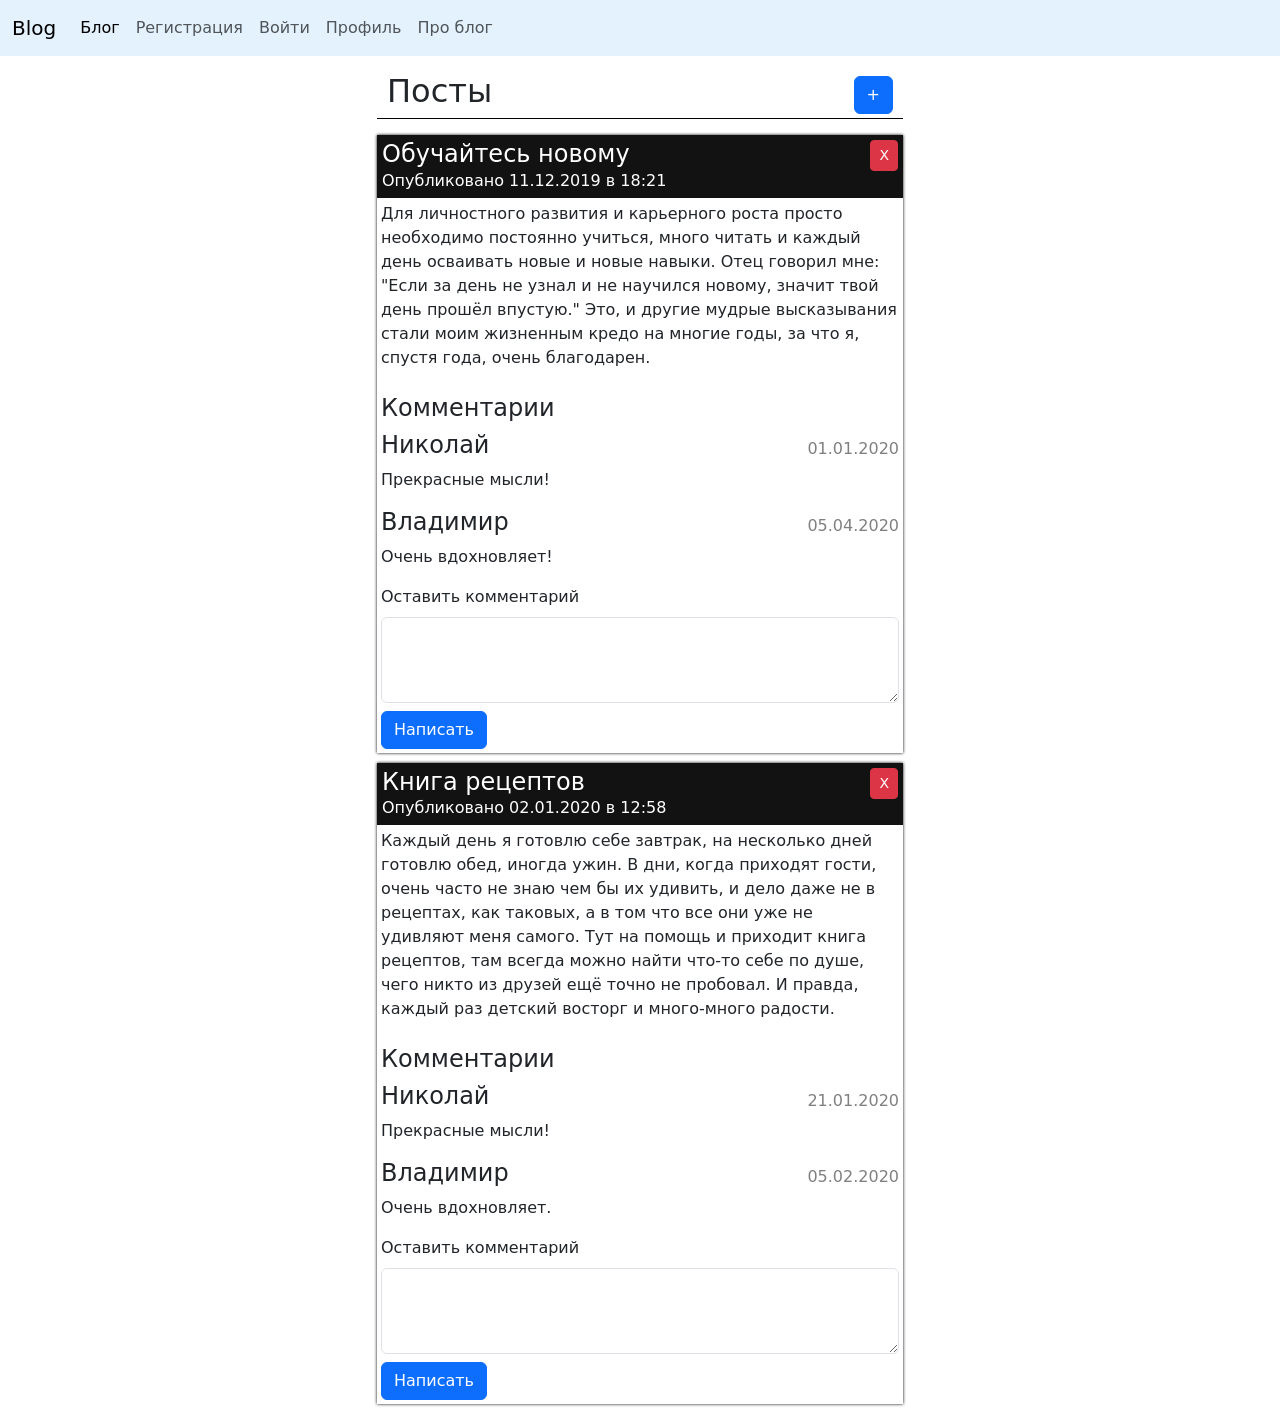
<file: lab1/index.html>
<!DOCTYPE html>
<html lang="ru">
<head>
    <meta charset="UTF-8">
    <meta http-equiv="X-UA-Compatible" content="IE=edge">
    <meta name="viewport" content="width=device-width, initial-scale=1.0">
    <title>Блог: Про Блог</title>
    <link 
    rel="stylesheet" 
    href="https://cdn.jsdelivr.net/npm/bootstrap@5.0.0/dist/css/bootstrap.min.css"  
    integrity="sha384-wEmeIV1mKuiNpC+IOBjI7aAzPcEZeedi5yW5f2yOq55WWLwNGmvvx4Um1vskeMj0" 
    crossorigin="anonymous"
    >
    <link rel="stylesheet" href="./css/styles.css">
</head>
<body>
<header>
    <nav class="navbar navbar-expand-sm navbar-light mb-3" style="background-color: #e3f2fd;">
        <div class="container-fluid">
            <a href="#" class="navbar-brand">Blog</a>
            <button class="navbar-toggler" type="button" data-bs-toggle="collapse" data-bs-target="#navbarSupportedContent" aria-controls="navbarSupportedContent" aria-expanded="false" aria-label="Toggle navigation">
                <span class="navbar-toggler-icon"></span>
            </button>
            <div class="collapse navbar-collapse" id="navbarSupportedContent">
                <ul class="navbar-nav me-auto mb-2 mb-lg-0">
                  <li class="nav-item">
                    <a class="nav-link active" aria-current="page" href="./index.html">Блог</a>
                  </li>
                  <li class="nav-item">
                    <a class="nav-link" href="./reg.html">Регистрация</a>
                  </li>
                  <li class="nav-item">
                    <a class="nav-link" href="./login.html">Войти</a>
                  </li>
                  <li class="nav-item">
                    <a class="nav-link" href="./profile.html">Профиль</a>
                  </li>
                  <li class="nav-item">
                    <a class="nav-link" href="./about.html">Про блог</a>
                  </li>
                </ul>
              </div>
            </div>
        </div>
    </nav>
</header>
<main class="blog container-fluid">
    <div class="blog__header mb-3">
        <h2>Посты</h2>
        <button class="btn btn-primary">+</button>
    </div>
    <article class="blog__article">
        <div class="blog__article__header">
            <h4>Обучайтесь новому</h4>
            <p>Опубликовано <span>11.12.2019</span> в <span>18:21</span></p>
            <button class="blog__article__delete-btn btn btn-danger btn-sm">X</button>
        </div>
        <p class="blog__article__text p-1">Для личностного развития и карьерного роста просто необходимо постоянно учиться, много читать и каждый день осваивать новые и новые навыки. Отец говорил мне: "Если за день не узнал и не научился новому, значит твой день прошёл впустую." Это, и другие мудрые высказывания стали моим жизненным кредо на многие годы, за что я, спустя года, очень благодарен.</p>
        <div class="blog__comments-block p-1">
            <h4>Комментарии</h4>
            <div class="blog__comment mb-3">
                <div class="blog__comment__header">
                    <h4>Николай</h4>
                    <span>01.01.2020</span>
                </div>
                <p>Прекрасные мысли!</p>
            </div>
            <div class="blog__comment mb-3">
                <div class="blog__comment__header">
                    <h4>Владимир</h4>
                    <span>05.04.2020</span>
                </div>
                <p>Очень вдохновляет!</p>
            </div>
            <div>
                <label for="exampleFormControlTextarea1" class="form-label">Оставить комментарий</label>
                <textarea class="form-control mb-2" id="exampleFormControlTextarea1" rows="3"></textarea>
                <button class="btn btn-primary">Написать</button>
            </div>
        </div>
    </article>
    <article class="blog__article">
        <div class="blog__article__header">
            <h4>Книга рецептов</h4>
            <p>Опубликовано <span>02.01.2020</span> в <span>12:58</span></p>
            <button class="blog__article__delete-btn btn btn-danger btn-sm">X</button>
        </div>
        <p class="blog__article__text p-1">Каждый день я готовлю себе завтрак, на несколько дней готовлю обед, иногда ужин. В дни, когда приходят гости, очень часто не знаю чем бы их удивить, и дело даже не в рецептах, как таковых, а в том что все они уже не удивляют меня самого. Тут на помощь и приходит книга рецептов, там всегда можно найти что-то себе по душе, чего никто из друзей ещё точно не пробовал. И правда, каждый раз детский восторг и много-много радости.</p>
        <div class="blog__comments-block p-1">
            <h4>Комментарии</h4>
            <div class="blog__comment mb-3">
                <div class="blog__comment__header">
                    <h4>Николай</h4>
                    <span>21.01.2020</span>
                </div>
                <p>Прекрасные мысли!</p>
            </div>
            <div class="blog__comment mb-3">
                <div class="blog__comment__header">
                    <h4>Владимир</h4>
                    <span>05.02.2020</span>
                </div>
                <p>Очень вдохновляет.</p>
            </div>
            <div>
                <label for="exampleFormControlTextarea1" class="form-label">Оставить комментарий</label>
                <textarea class="form-control mb-2" id="exampleFormControlTextarea1" rows="3"></textarea>
                <button class="btn btn-primary">Написать</button>
            </div>
        </div>
    </article>
</main>


<script 
src="https://cdn.jsdelivr.net/npm/bootstrap@5.0.0/dist/js/bootstrap.bundle.min.js" 
integrity="sha384-p34f1UUtsS3wqzfto5wAAmdvj+osOnFyQFpp4Ua3gs/ZVWx6oOypYoCJhGGScy+8" 
crossorigin="anonymous"
></script>
</body>
</html>
</file>
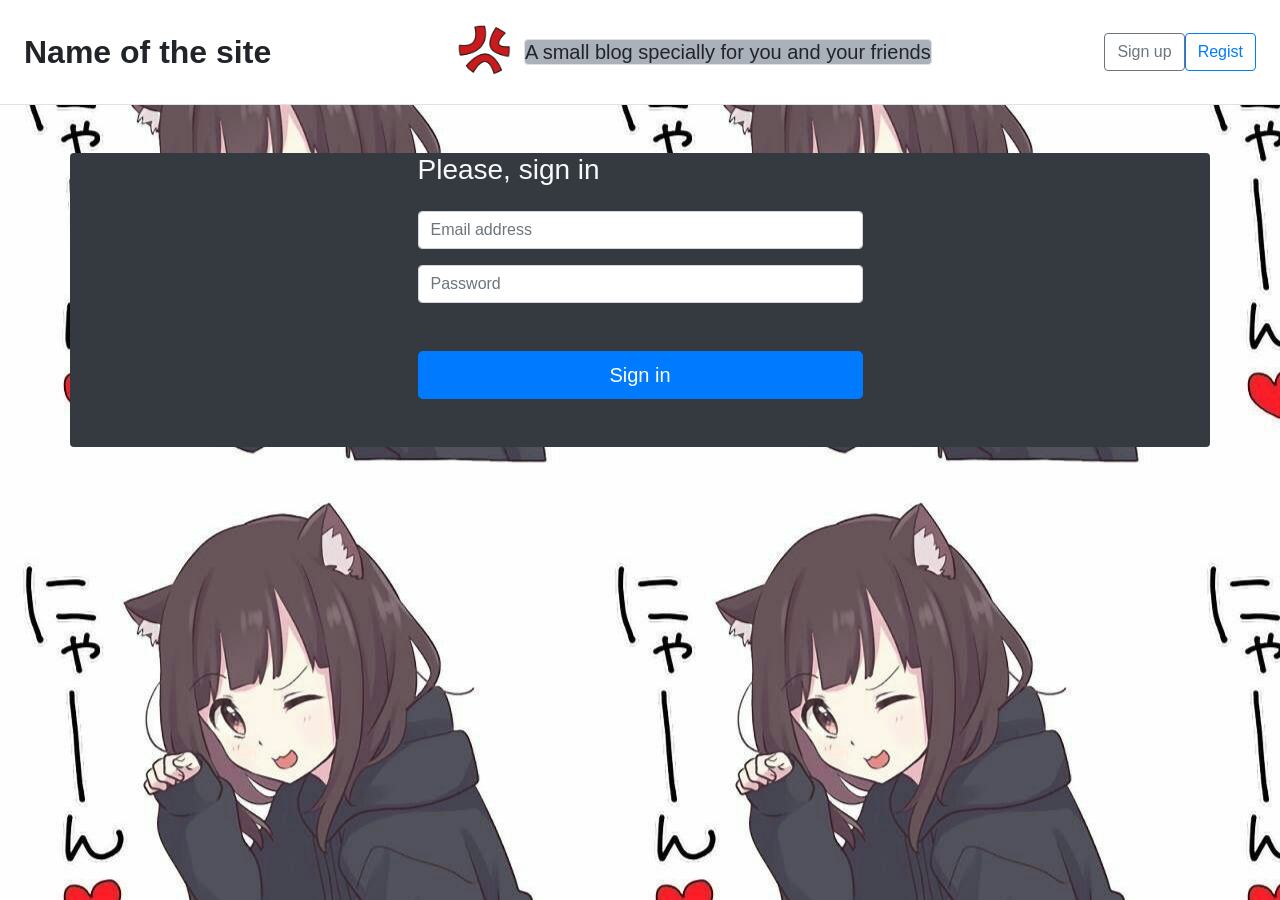
<file: lab2/index.html>
<!DOCTYPE html>
<html>
<head>
	<title></title>
	<link rel="stylesheet" href="css/bootstrap.min.css">
	<link rel="stylesheet" href="css/main.css">
	<style type="text/css">
		BODY
		{		
				background-color: #484848;
				background-image:url(images/1.jpg),url(images/1.jpg);
				background-position: left, right;
		}
	</style>
</head>
<body>

	<header>
		 <div class="d-flex flex-column flex-md-row align-items-center p-3 px-md-4 bg-white border-bottom shadow-sm">
      		<h2 class="my-0 mr-md-auto font-weight-bold pr-2">Name of the site</h2>
      		<img class="mb-2 mr-2" src="logo.png" alt="" width="64" height="64">
      		<h5 class="my-0 mr-md-auto font-weight-normal text-color border rounded "> A small blog specially for you and your friends </h5>
      <nav class="my-2 my-md-0 mr-md-3">
		<a class="btn btn-outline-info p-2 text-dark" href="createPost.html">Post</a>
      	<a class="btn btn-outline-info p-2 text-dark " href="index.html">Home</a>
        <a class="btn btn-outline-info p-2 text-dark " href="info.html">Info</a>
        <a class="btn btn-outline-info p-2 text-dark " href="profile_form.html">Profile</a>
      </nav>
	  <button class="btn btn-outline-primary" id="logout">Log out</button>
    </div>
	</header>

	<main class="main mt-5">
        <div class="container">
            <div class="row center">
                <div class="col-sm-8 d-flex flex-column-reverse" id="postsBox">
                </div>
            </div>
        </div>
    </main>
			
			
			<script src="js/controller/Redirect.js"></script>
			<script src="js/controller/logout.js"></script>
			<script src="js/controller/PostList.js" type="module"></script>
			<script src="js/controller/GetPost.js" type="module"></script>
</body>
</html>
</file>
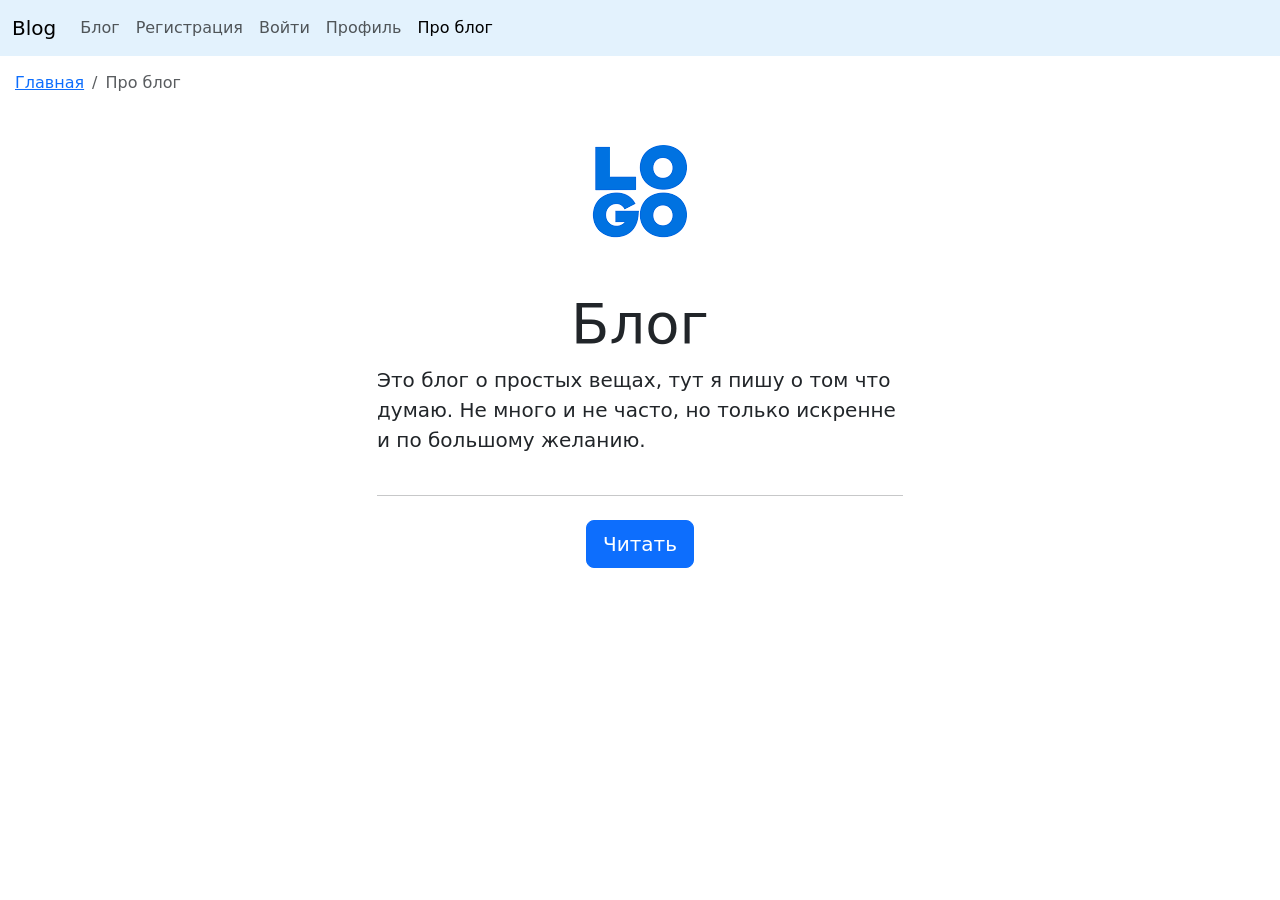
<file: lab1/about.html>
<!DOCTYPE html>
<html lang="ru">
<head>
    <meta charset="UTF-8">
    <meta http-equiv="X-UA-Compatible" content="IE=edge">
    <meta name="viewport" content="width=device-width, initial-scale=1.0">
    <title>Блог: Про Блог</title>
    <link 
    rel="stylesheet" 
    href="https://cdn.jsdelivr.net/npm/bootstrap@5.0.0/dist/css/bootstrap.min.css"  
    integrity="sha384-wEmeIV1mKuiNpC+IOBjI7aAzPcEZeedi5yW5f2yOq55WWLwNGmvvx4Um1vskeMj0" 
    crossorigin="anonymous"
    >
</head>
<body>
<header>
    <nav class="navbar navbar-expand-sm navbar-light" style="background-color: #e3f2fd;">
        <div class="container-fluid">
            <a href="#" class="navbar-brand">Blog</a>
            <button class="navbar-toggler" type="button" data-bs-toggle="collapse" data-bs-target="#navbarSupportedContent" aria-controls="navbarSupportedContent" aria-expanded="false" aria-label="Toggle navigation">
                <span class="navbar-toggler-icon"></span>
            </button>
            <div class="collapse navbar-collapse" id="navbarSupportedContent">
                <ul class="navbar-nav me-auto mb-2 mb-lg-0">
                  <li class="nav-item">
                    <a class="nav-link" href="./index.html">Блог</a>
                  </li>
                  <li class="nav-item">
                    <a class="nav-link" href="./reg.html">Регистрация</a>
                  </li>
                  <li class="nav-item">
                    <a class="nav-link" href="./login.html">Войти</a>
                  </li>
                  <li class="nav-item">
                    <a class="nav-link" href="./profile.html">Профиль</a>
                  </li>
                  <li class="nav-item">
                    <a class="nav-link active" aria-current="page" href="./about.html">Про блог</a>
                  </li>
                </ul>
              </div>
            </div>
        </div>
    </nav>
    <nav aria-label="breadcrumb" style="margin: 15px;">
      <ol class="breadcrumb">
        <li class="breadcrumb-item"><a href="#">Главная</a></li>
        <li class="breadcrumb-item active" aria-current="page">Про блог</li>
      </ol>
    </nav>
</header>
<div class="container-fluid" style="max-width: 550px;">
  <div class="jumbotron jumbotron-fluid d-flex flex-column align-items-center">
    <img class="mb-3" src="./img/logo.png" alt="logo">
    <h1 class="display-4">Блог</h1>
    <p class="lead">Это блог о простых вещах, тут я пишу о том что думаю. Не много и не часто, но только искренне и по большому желанию.</p>
    <hr class="my-4" style="width: 100%;">
    <a href="./index.html" class="btn btn-primary btn-lg">Читать</a>
  </div>
</div>


<script 
src="https://cdn.jsdelivr.net/npm/bootstrap@5.0.0/dist/js/bootstrap.bundle.min.js" 
integrity="sha384-p34f1UUtsS3wqzfto5wAAmdvj+osOnFyQFpp4Ua3gs/ZVWx6oOypYoCJhGGScy+8" 
crossorigin="anonymous"
></script>
</body>
</html>
</file>
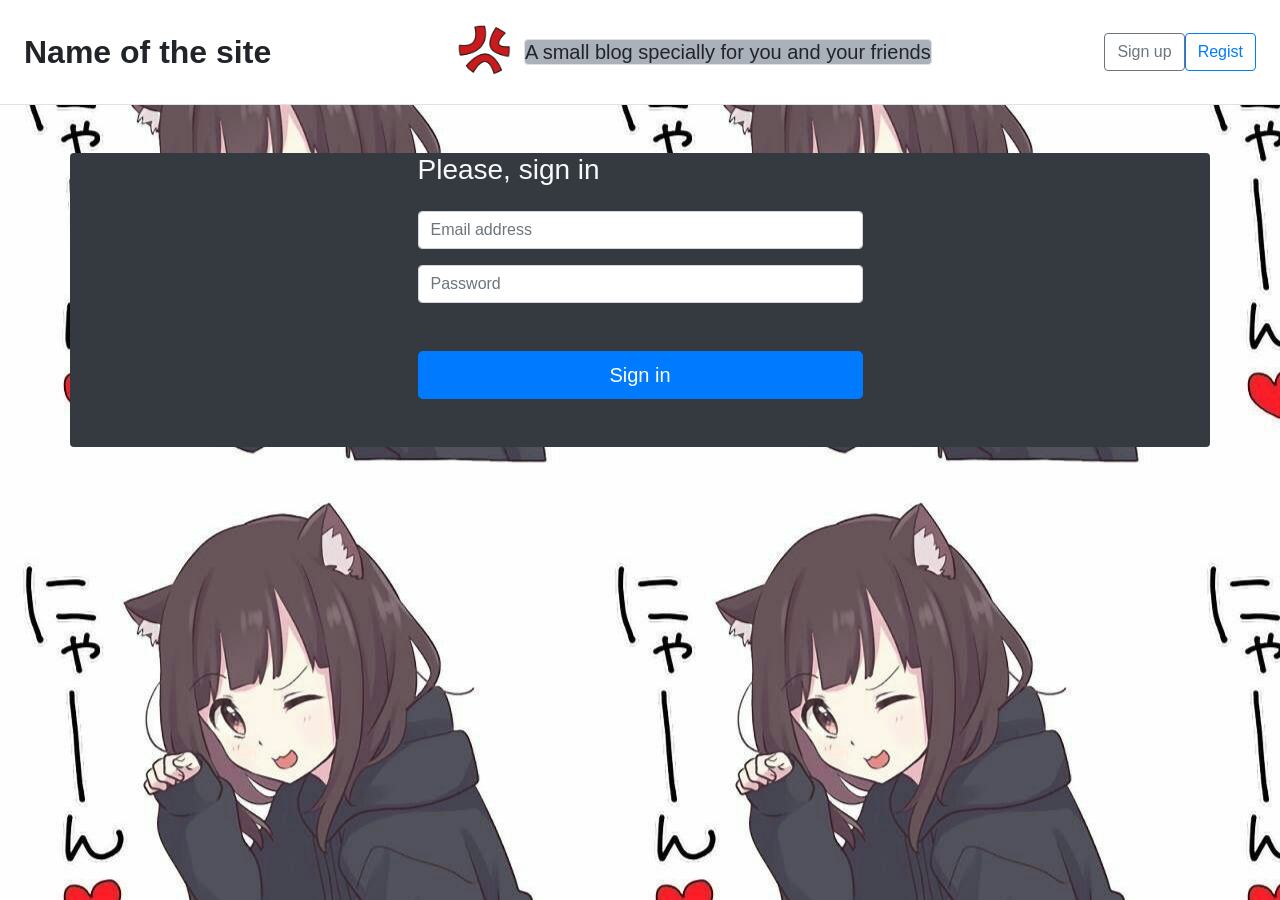
<file: lab2/createPost.html>
<!DOCTYPE html>
<html>
<head>

	<title></title>

	<link rel="stylesheet" href="css/bootstrap.min.css">
	<link rel="stylesheet" href="css/main.css">
	<style type="text/css">
		BODY
		{		
				background-color: #484848;
				background-image:url(images/1.jpg),url(images/1.jpg);
				background-position: left, right;
		}
	</style>
</head>
<body>

	<header>
		 <div class="d-flex flex-column flex-md-row align-items-center p-3 px-md-4 bg-white border-bottom shadow-sm">
      		<h2 class="my-0 mr-md-auto font-weight-bold pr-2">Name of the site</h2>
      		<img class="mb-2 mr-2" src="logo.png" alt="" width="64" height="64">
      		<h5 class="my-0 mr-md-auto font-weight-normal text-color border rounded "> A small blog specially for you and your friends </h5>
      <nav class="my-2 my-md-0 mr-md-3">
        <a class="btn btn-outline-info p-2 text-dark" href="createPost.html">Post</a>
      	<a class="btn btn-outline-info p-2 text-dark " href="index.html">Home</a>
        <a class="btn btn-outline-info p-2 text-dark " href="info.html">Info</a>
        <a class="btn btn-outline-info p-2 text-dark " href="profile_form.html">Profile</a>
      </nav>
      <button class="btn btn-outline-primary" id="logout">Log out</button>
    </div>
	</header>

    <main class="main mt-5">
        <div class="container">
            <div class="row d-flex justify-content-center">
                <div class="col-8">
                    <div class="card card-margin">
                        <h2 class="p-3">Create post</h2>
                        <div class="card-body">
                            <form>
                                <label class="form-label">Post title</label>
                                <div class="mb-3">
                                    <input type="text" class="col-6" name="postTitle">
                                </div>
                                <label class="form-label">Post body</label>
                                <textarea class="col-12" name="postBody" rows="12"></textarea>
                                <button type="submit" class="btn btn-dark mt-2">Create</button>
                            </form>
                        </div>
                    </div>
                </div>
            </div>
        </div>
    </main>
   

	<script src="js/controller/Redirect.js"></script>
	<script src="js/controller/logout.js"></script>
    <script src="js/controller/CreatePost.js" type="module"></script>
</body>
</html>
</file>
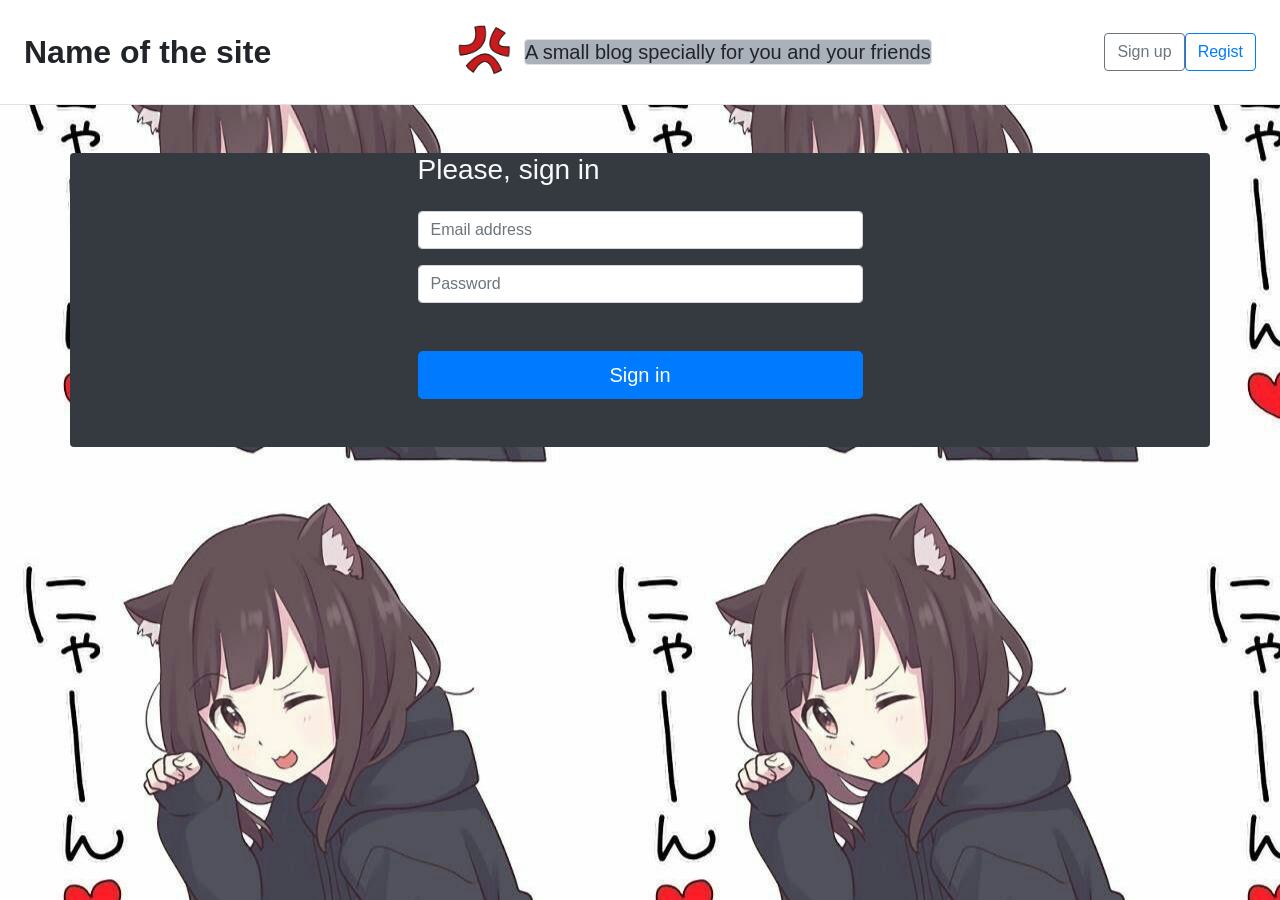
<file: lab2/info.html>
<!DOCTYPE html>
<html>
<head>

	<title></title>

	<link rel="stylesheet" href="css/bootstrap.min.css">
	<link rel="stylesheet" href="css/main.css">
	<style type="text/css">
		BODY
		{		
				background-color: #484848;
				background-image:url(images/1.jpg),url(images/1.jpg);
				background-position: left, right;
		}
	</style>
</head>
<body>

	<header>
		 <div class="d-flex flex-column flex-md-row align-items-center p-3 px-md-4 bg-white border-bottom shadow-sm">
      		<h2 class="my-0 mr-md-auto font-weight-bold pr-2">Name of the site</h2>
      		<img class="mb-2 mr-2" src="logo.png" alt="" width="64" height="64">
      		<h5 class="my-0 mr-md-auto font-weight-normal text-color border rounded "> A small blog specially for you and your friends </h5>
      <nav class="my-2 my-md-0 mr-md-3">
		<a class="btn btn-outline-info p-2 text-dark" href="createPost.html">Post</a>
      	<a class="btn btn-outline-info p-2 text-dark " href="index.html">Home</a>
        <a class="btn btn-outline-info p-2 text-dark " href="info.html">Info</a>
        <a class="btn btn-outline-info p-2 text-dark " href="profile_form.html">Profile</a>
      </nav>
      <button class="btn btn-outline-primary" id="logout">Log out</button>
    </div>
	</header>

	<div class="container center">
		
		<div class="row bg-dark	col-10 border-dark rounded">
			<img class="mb-2 mt-5 bg-white tab " src="logo.png" alt="" width="512" height="512">
			<p class="bg-dark tab text-light"> Blog was made to discuss or write down about anime topic</p>
		</div>
	</div>
	<script src="js/controller/Redirect.js"></script>
	<script src="js/controller/logout.js"></script>
</body>
</html>
</file>
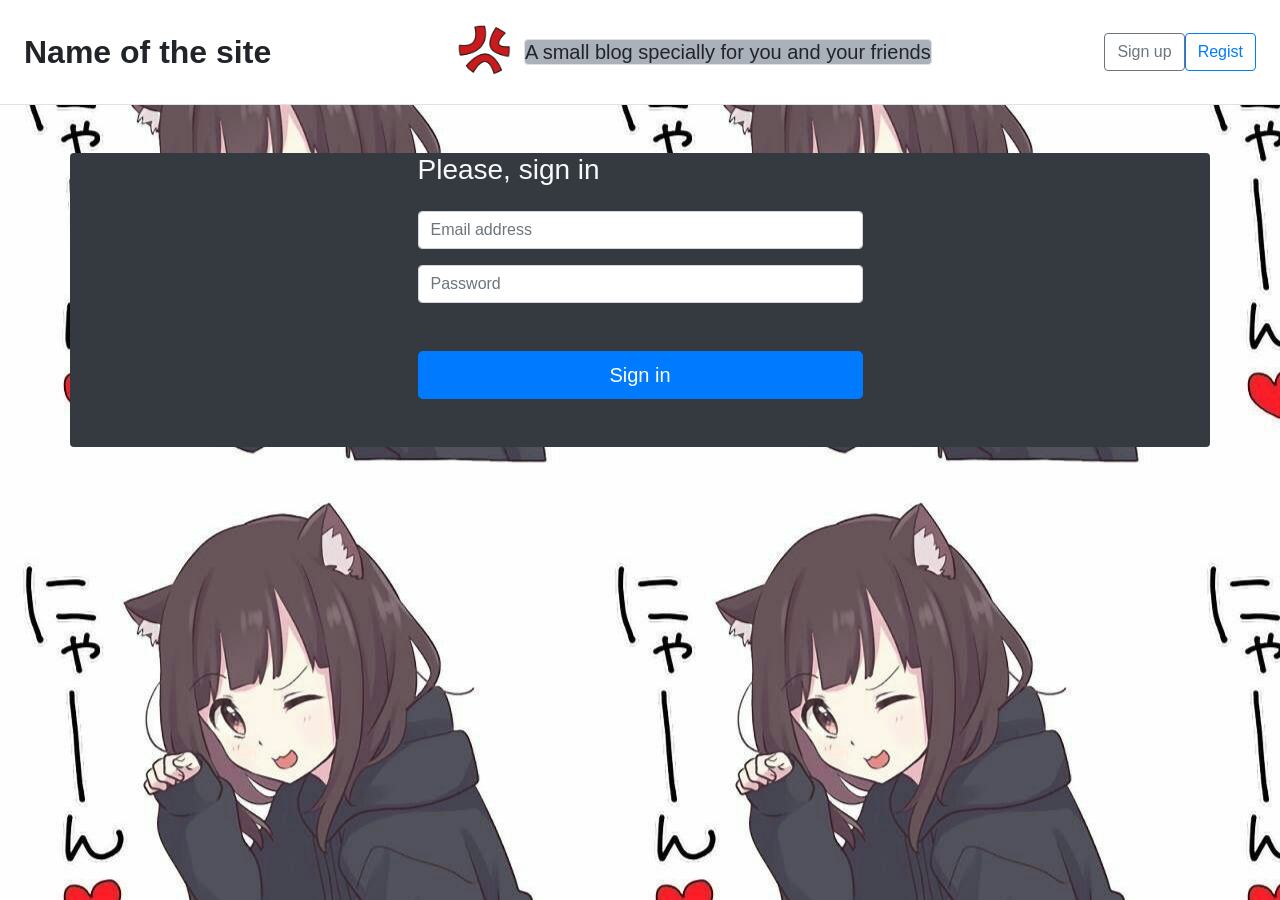
<file: lab2/login_form.html>
<!DOCTYPE html>
<html>
<head>
	<title></title>
	<link rel="stylesheet" href="css/bootstrap.min.css">
	<link rel="stylesheet" href="css/main.css">
	<style type="text/css">
		BODY
		{		
				background-color: #484848;
				background-image:url(images/1.jpg),url(images/1.jpg);
				background-position: left, right;
		}
	</style>
</head>
<body>
		<header>
		 <div class="d-flex flex-column flex-md-row align-items-center p-3 px-md-4 bg-white border-bottom shadow-sm">
      		<h2 class="my-0 mr-md-auto font-weight-bold pr-2">Name of the site</h2>
      		<img class="mb-2 mr-2" src="logo.png" alt="" width="64" height="64">
      		<h5 class="my-0 mr-md-auto font-weight-normal text-color border rounded "> A small blog specially for you and your friends </h5>
      
			  <a class="btn btn-outline-secondary " href="login_form.html">Sign up</a>
      <a class="btn btn-outline-primary" href="register_form.html">Regist</a>
    </div>
	</header>


		<div class="container bg-dark  mt-5 border-dark rounded ">
<div class="row center">
	<div class="col-5">
	<form class="form-signin" action ="index.html"+>
		<h2 class="h3 mb-4 text-light font-wtight-normal"> Please, sign in</h2>
		 <label for="inputEmail" class="sr-only">Email adress</label>
		 <input type="email" id="inputEmail" class="form-control mb-3" placeholder="Email address" name="email">
      	 <label for="inputPassword" class="sr-only">Password</label>
      	 <input type="password" id="inputPassword" class="form-control mb-5" placeholder="Password" name="password">
     <button class="btn btn-lg btn-primary btn-block mb-5"  type="submit">Sign in</button></form> 	


	 <script src="js/controller/login.js" type="module"></script>
</body>
</html>
</file>
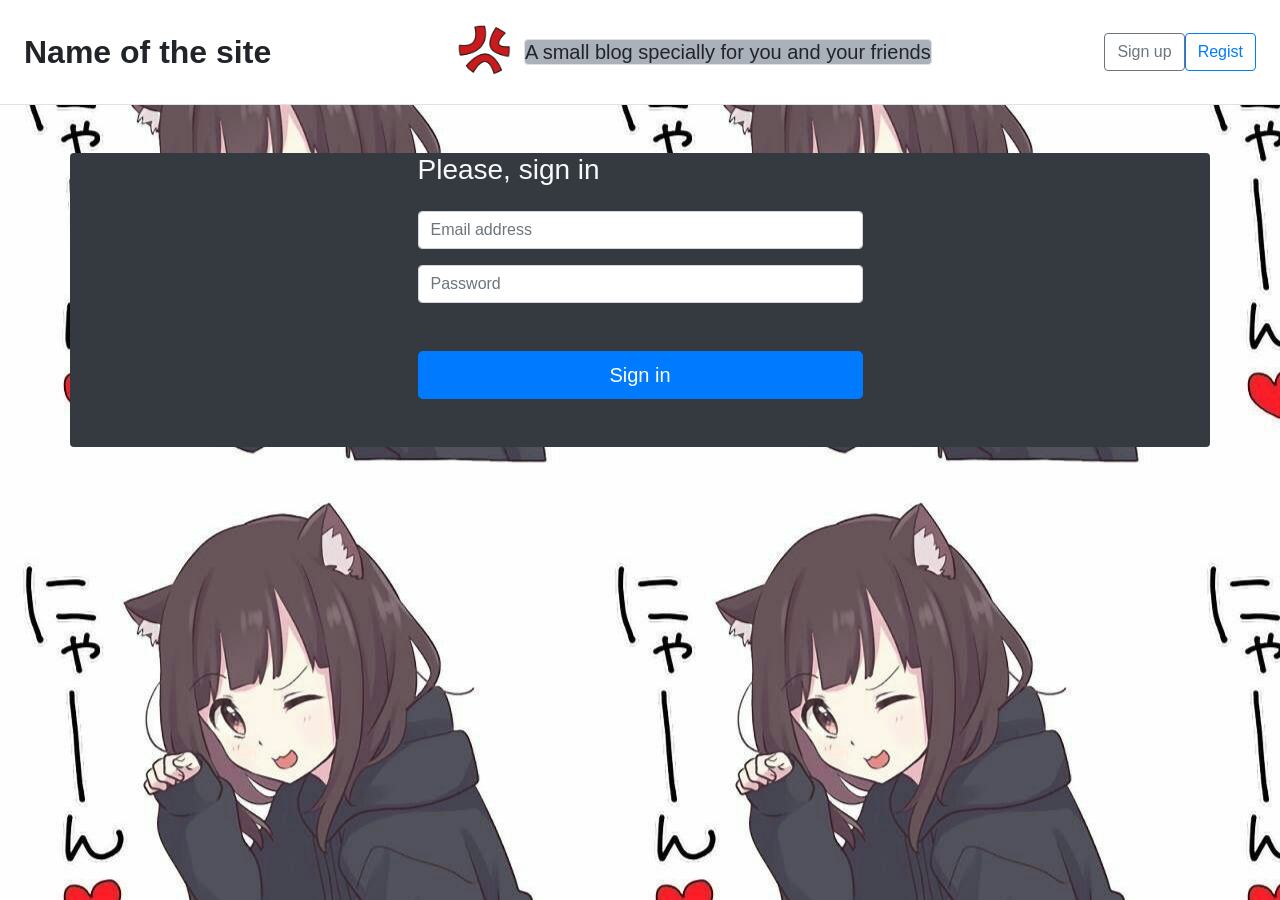
<file: lab2/post.html>
<!DOCTYPE html>
<html>
<head>

	<title></title>

	<link rel="stylesheet" href="css/bootstrap.min.css">
	<link rel="stylesheet" href="css/main.css">
	<style type="text/css">
		BODY
		{		
				background-color: #484848;
				background-image:url(images/1.jpg),url(images/1.jpg);
				background-position: left, right;
		}
	</style>
</head>
<body>

	<header>
		 <div class="d-flex flex-column flex-md-row align-items-center p-3 px-md-4 bg-white border-bottom shadow-sm">
      		<h2 class="my-0 mr-md-auto font-weight-bold pr-2">Name of the site</h2>
      		<img class="mb-2 mr-2" src="logo.png" alt="" width="64" height="64">
      		<h5 class="my-0 mr-md-auto font-weight-normal text-color border rounded "> A small blog specially for you and your friends </h5>
      <nav class="my-2 my-md-0 mr-md-3">
        <a class="btn btn-outline-info p-2 text-dark" href="createPost.html">Post</a>
      	<a class="btn btn-outline-info p-2 text-dark " href="index.html">Home</a>
        <a class="btn btn-outline-info p-2 text-dark " href="info.html">Info</a>
        <a class="btn btn-outline-info p-2 text-dark " href="profile_form.html">Profile</a>
      </nav>
      <button class="btn btn-outline-primary" id="logout">Log out</button>
    </div>
	</header>

    <main class="main mt-5">
        <div class="container">
            <div class="row">
                <div class="col-sm-12">
                    <div class="card card-margin" id="contentBox">
                    </div>
                </div>
            </div>
        </div>
        <div class="container">
            <div class="row">
                <div class="col-12">
                    <div class="card card-margin">
                        <div class="card-body">
                            <p class="card-text fs-4">Comments:</p>
                            <div class="d-flex flex-column-reverse" id="commentBox">
                            </div>      
                            <form class="mt-3">
                                <textarea class="col-12" name="commentText" rows="4"></textarea>
                                <button type="submit" class="btn btn-dark">Comment</button>
                            </form>
                        </div>
                    </div>
                </div>
            </div>
        </div>
    </main>

	<script src="js/controller/Redirect.js"></script>
	<script src="js/controller/logout.js"></script>
    <script src="js/controller/PostPage.js" type="module"></script>
    <script src="js/controller/CreateComment.js" type="module"></script>
</body>
</html>
</file>
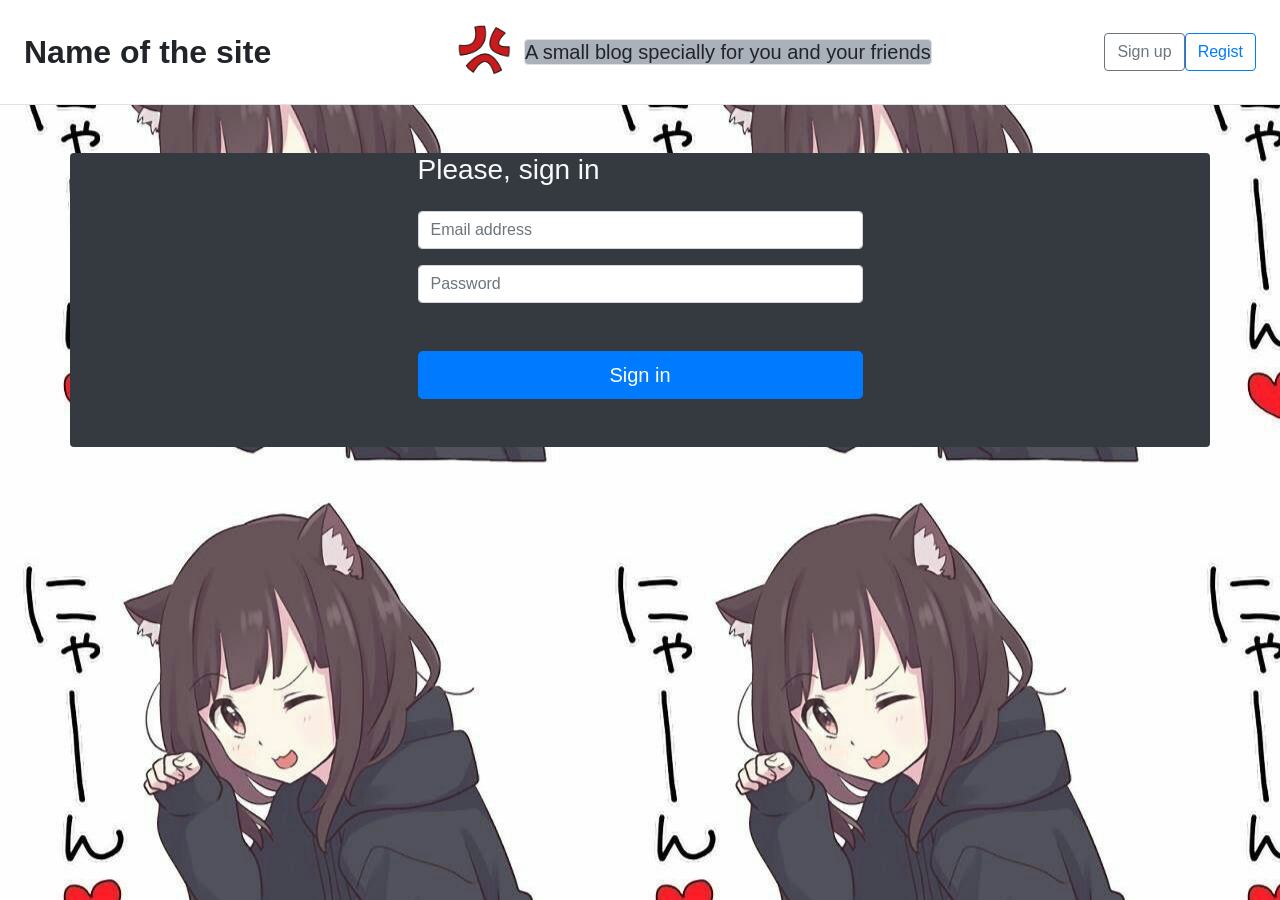
<file: lab2/profile_form.html>
<!DOCTYPE html>
<html>
<head>
	<title></title>
	<link rel="stylesheet" href="css/bootstrap.min.css">
	<link rel="stylesheet" href="css/main.css">
	<style type="text/css">
		BODY
		{		
				background-color: #484848;
				background-image:url(images/1.jpg),url(images/1.jpg);
				background-position: left, right;
		}
	</style>
</head>
<body>
	<header>
		 <div class="d-flex flex-column flex-md-row align-items-center p-3 px-md-4 bg-white border-bottom shadow-sm">
      		<h2 class="my-0 mr-md-auto font-weight-bold pr-2">Name of the site</h2>
      		<img class="mb-2 mr-2" src="logo.png" alt="" width="64" height="64">
      		<h5 class="my-0 mr-md-auto font-weight-normal text-color border rounded "> A small blog specially for you and your friends </h5>
      <nav class="my-2 my-md-0 mr-md-3">
		<a class="btn btn-outline-info p-2 text-dark" href="createPost.html">Post</a>
      	<a class="btn btn-outline-info p-2 text-dark " href="index.html">Home</a>
        <a class="btn btn-outline-info p-2 text-dark " href="info.html">Info</a>
        <a class="btn btn-outline-info p-2 text-dark " href="profile_form.html">Profile</a>
      </nav>
	  <button class="btn btn-outline-primary" id="logout">Log out</button>
    </div>
	</header>

	<div class="container bg-dark border-dark rounded">
		<div class="row">
			<img class="mb-2 mt-5  bg-dark " src="logo.png" alt="" width="512" height="512">
		</div>
	</div>

	
	<script src="js/controller/profile.js" type="module"></script>
	<script src="js/controller/Redirect.js"></script>
	<script src="js/controller/logout.js"></script>

</body>
</html>
</file>
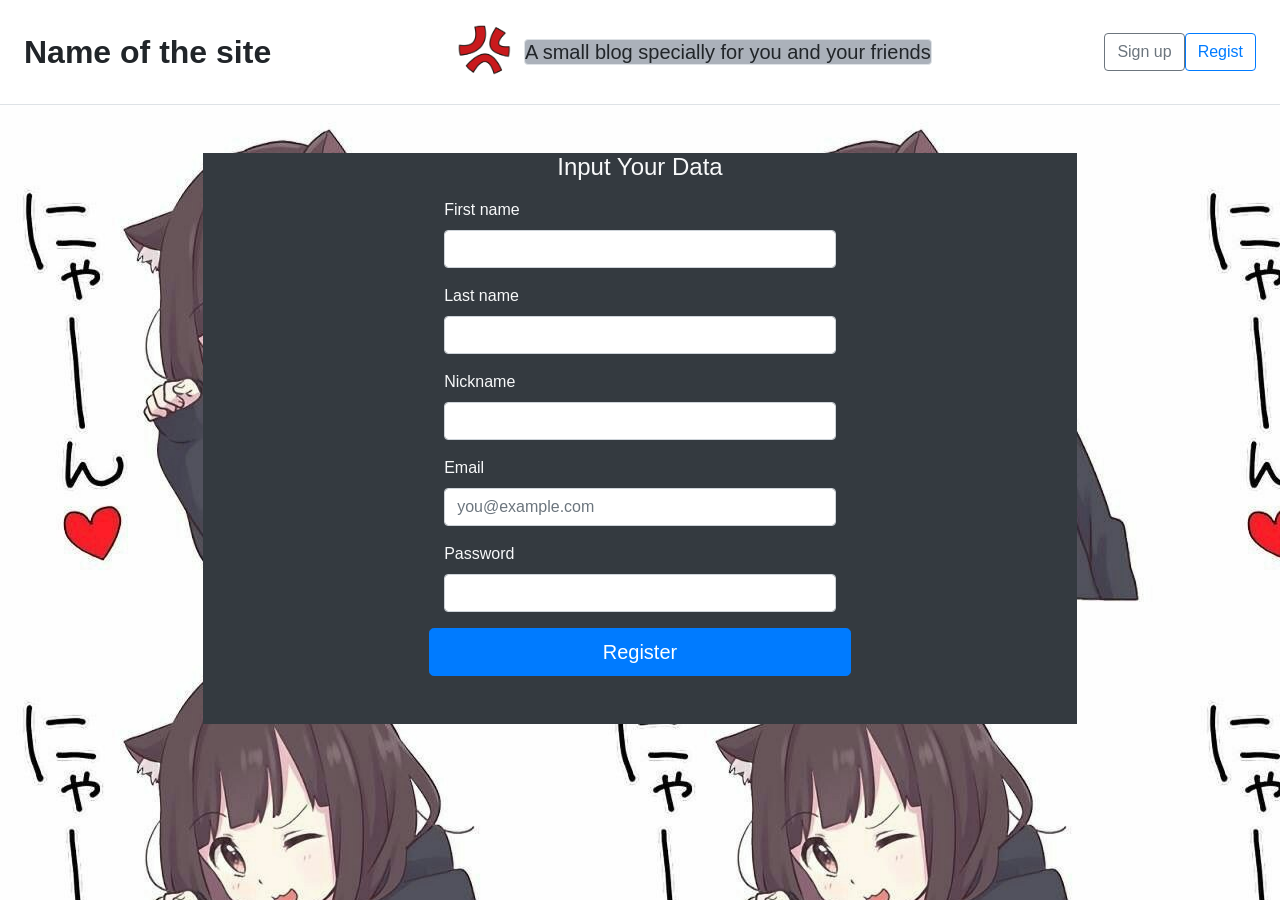
<file: lab2/register_form.html>
<!DOCTYPE html>
<html>
<head>
	<title></title>
	<link rel="stylesheet" href="css/bootstrap.min.css">
	<link rel="stylesheet" href="css/main.css">
	<style type="text/css">
		BODY
		{		
				background-color: #484848;
				background-image:url(images/1.jpg),url(images/1.jpg);
				background-position: left, right;
		}
	</style>
</head>
<body>	
			<header>
		 <div class="d-flex flex-column flex-md-row align-items-center p-3 px-md-4 bg-white border-bottom shadow-sm">
      		<h2 class="my-0 mr-md-auto font-weight-bold pr-2">Name of the site</h2>
      		<img class="mb-2 mr-2" src="logo.png" alt="" width="64" height="64">
      		<h5 class="my-0 mr-md-auto font-weight-normal text-color border rounded "> A small blog specially for you and your friends </h5>
      <a class="btn btn-outline-secondary " href="login_form.html">Sign up</a>
      <a class="btn btn-outline-primary" href="register_form.html">Regist</a>
    </div>
	</header>



  <div class="row center mt-5">
    <div class="col-md-8 order-md-1 bg-dark text-light">
      <form class="needs-validation">
        <div class="d-flex flex-column center">
          <h4 class="mb-3">Input Your Data</h4>
          <div class="col-md-6 mb-3">
            <label for="firstName">First name</label>
            <input type="text" class="form-control" name="firstName">
          </div>
          <div class="col-md-6 mb-3">
            <label for="lastName">Last name</label>
            <input type="text" class="form-control" name="lastName">
          </div>
            <div class="col-6 mb-3">
              <label for="lastName">Nickname</label>
              <input type="text" class="form-control" name="nickname">
            </div>
          <div class="col-6 mb-3">
            <label for="email">Email</label>
            <input type="email" class="form-control" placeholder="you@example.com" name="email">
          </div>
            <div class="col-6 mb-3">
              <label for="lastName">Password</label>
              <input type="password" class="form-control" name="password">
            </div>
           <button class="btn col-6 btn-primary btn-lg btn-block mb-5" type="submit">Register</button>
        </div>
        </div>
     </form>
    </div>
  </div>
  </div>     
</div>

<script src="js/controller/ControllerRegist.js" type="module"></script>

</body>
</html>
</file>
<file: lab1/css/styles.css>
.blog {
    max-width: 550px;
}

.blog__header {
    display: flex;
    justify-content: space-between;
    align-items: center;
    padding: 0 10px;
    border-bottom: 1px solid black;
}

.blog .blog__article {
    margin-bottom: 10px;
}

.blog__article {
    box-shadow: 0 0 3px black;
}

.blog__article__header {
    background-color: #121212;
    color: white;
    padding: 5px;
    position: relative;
}

.blog__article__header > h4, .blog__article__header > p {
    margin: 0;
}

.blog__article__delete-btn {
    position: absolute;
    top: 5px;
    right: 5px;
}

.blog__comment__header {
    display: flex;
    justify-content: space-between;
    align-items: center;
}

.blog__comment__header > span {
    color: gray;
}

.avatar > img {
    border-radius: 10px;
    max-width: 100%;
    box-shadow: 0 0 5px black;
}

.avatar > h4 {
    text-align: center;
}
</file>
<file: lab2/css/main.css>
.center {
    justify-content: center;
    align-items: center;
}

body{
    background-color: #484848; 
   } 

a{
	color: #834DB5;
}

h5
{
	background-color:#ABB1BA
}

.tab
{
	margin-left:  180px;
	margin-right: 200px;
}
.card-color
{
	background-color:  #484848;
}

.text-color
{
	background-color: #ABB1BA;
}

#footer {
    position: relative;
    top:100px;
    left: 0; bottom: 0; 
    padding: 0;
    width: 100%; 
   }
</file>
